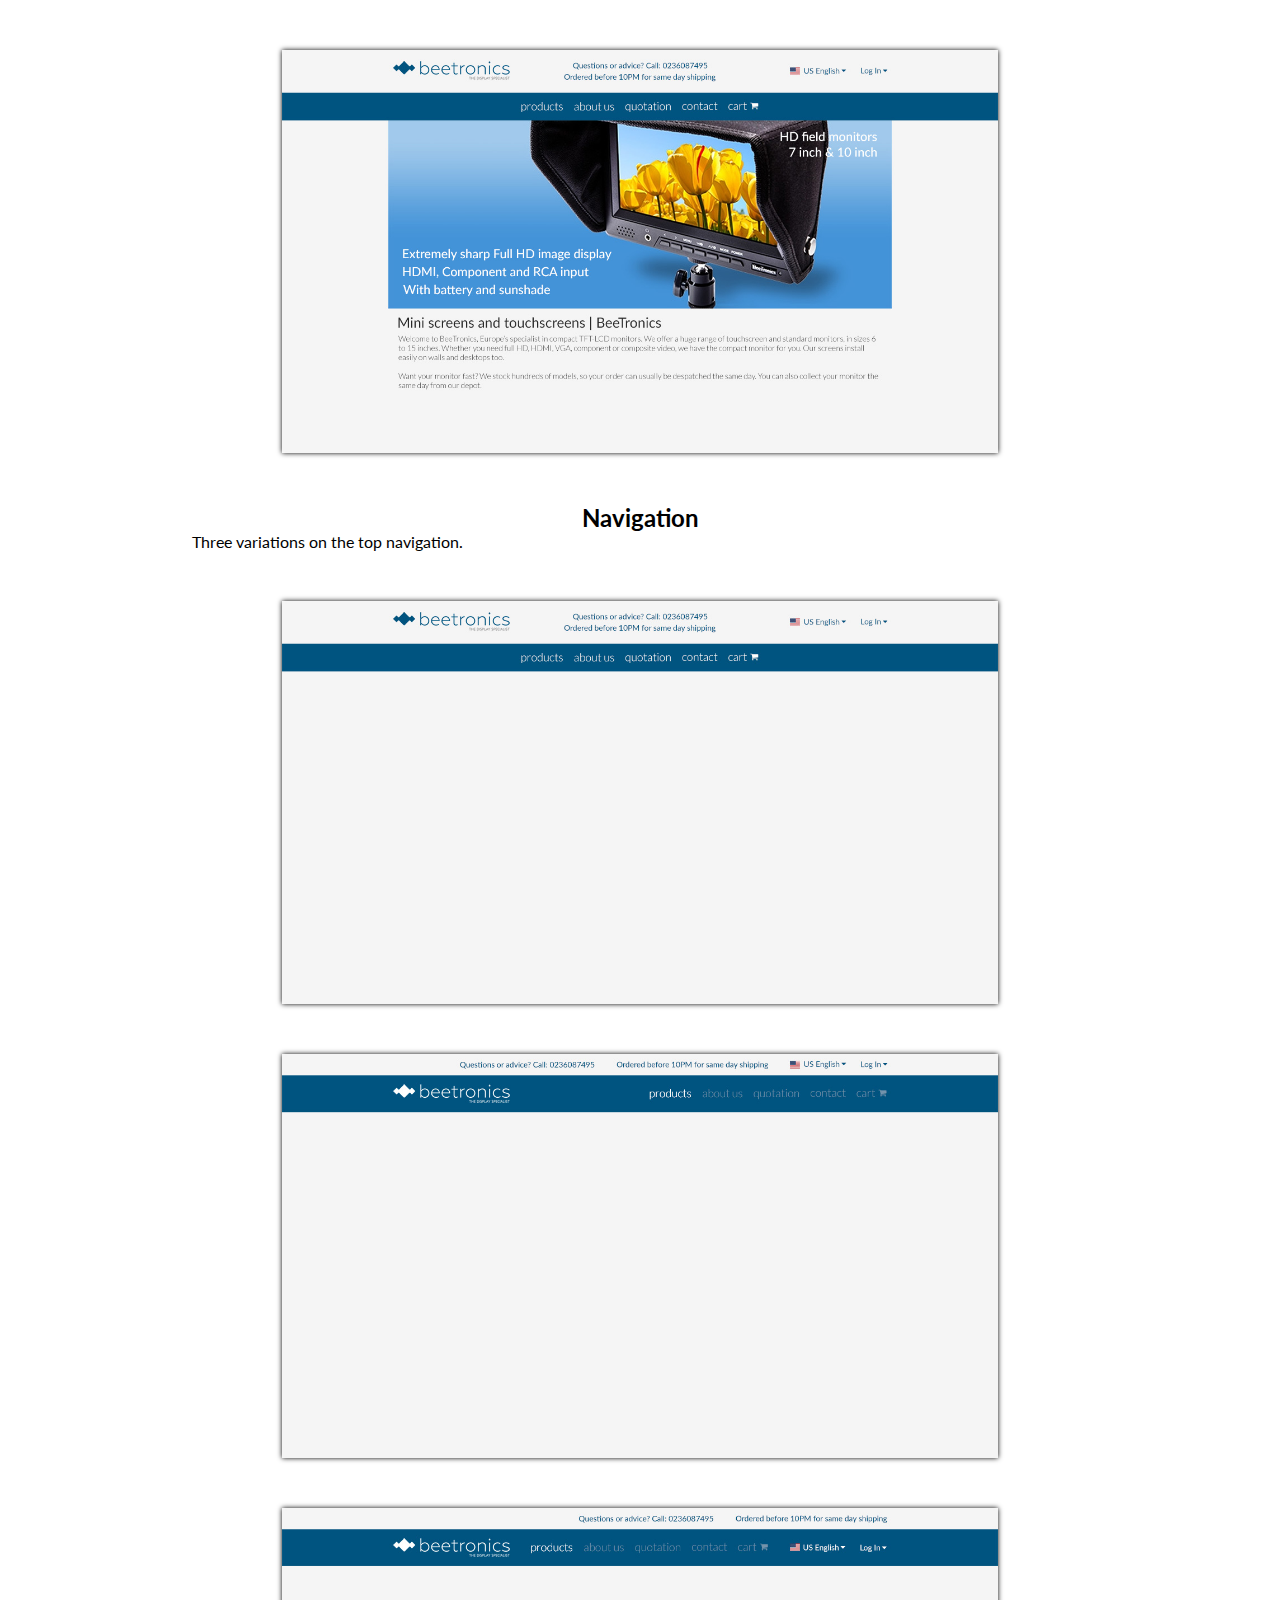
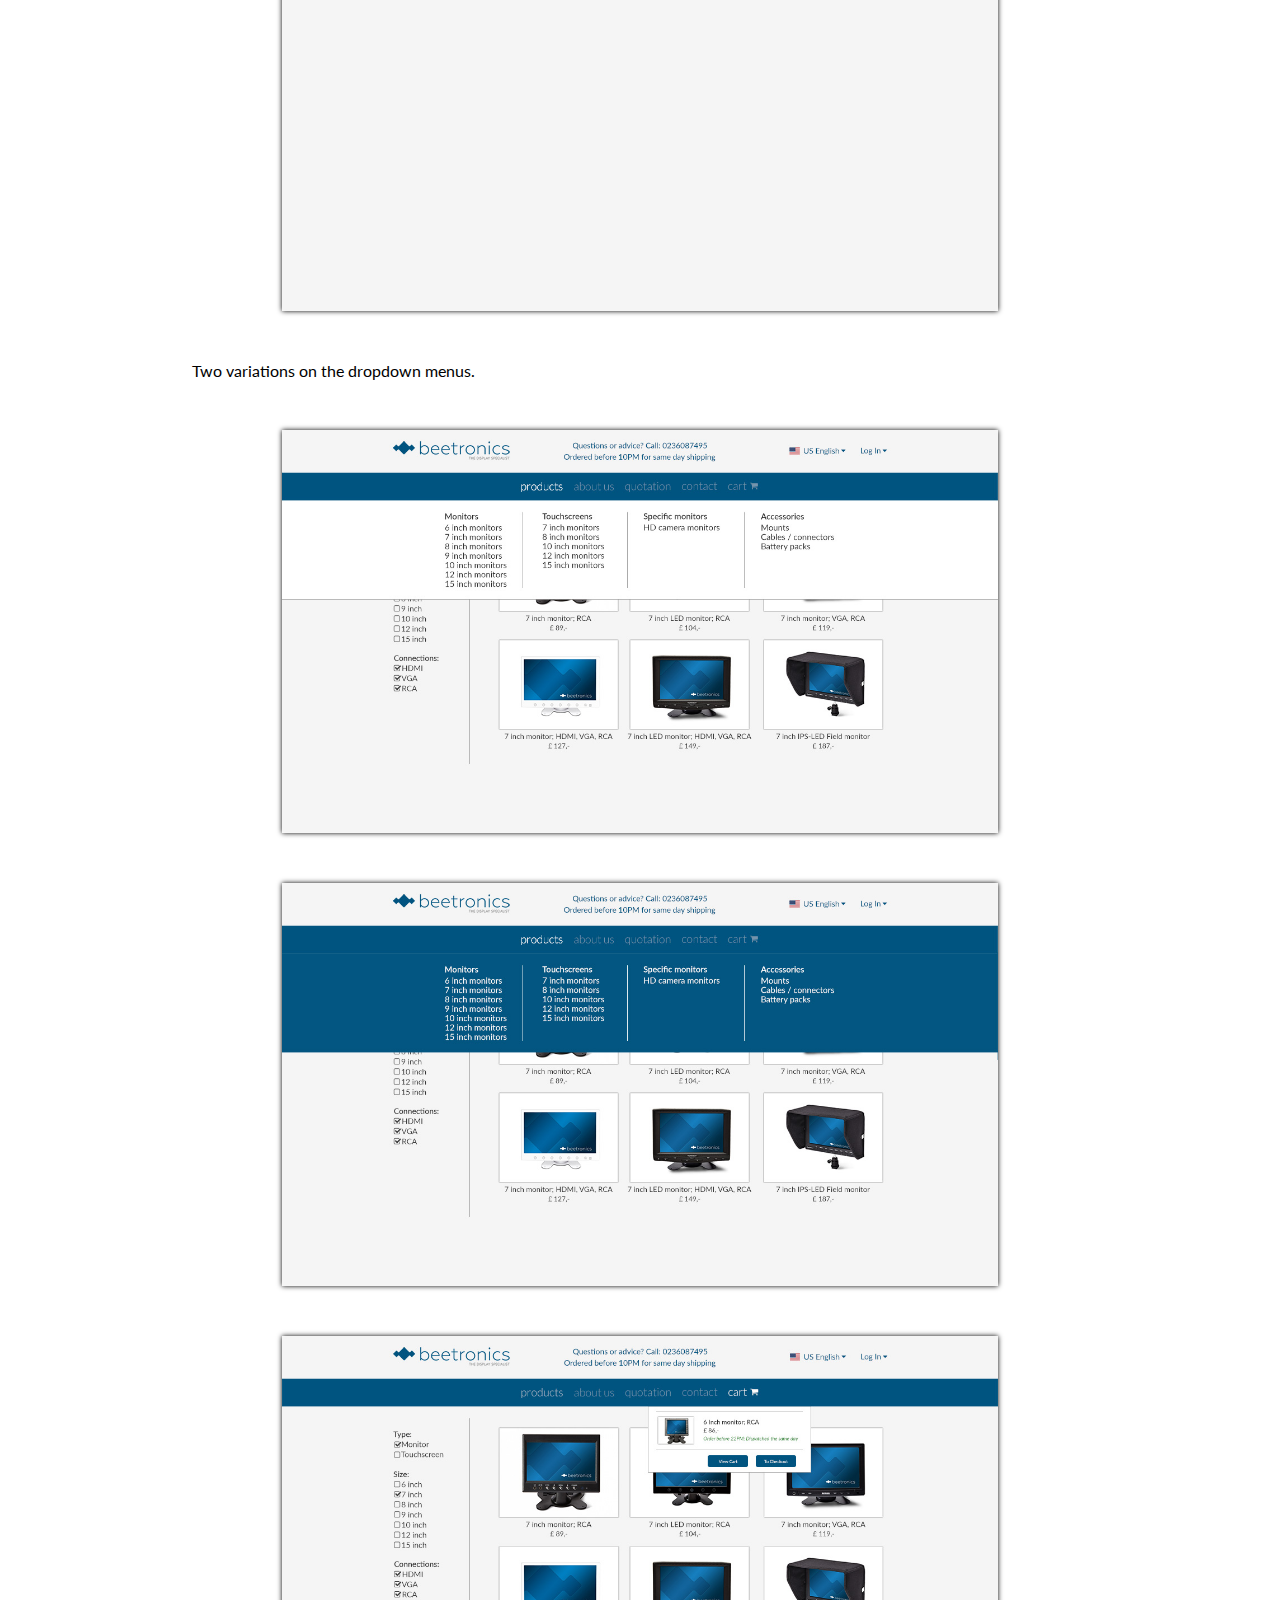
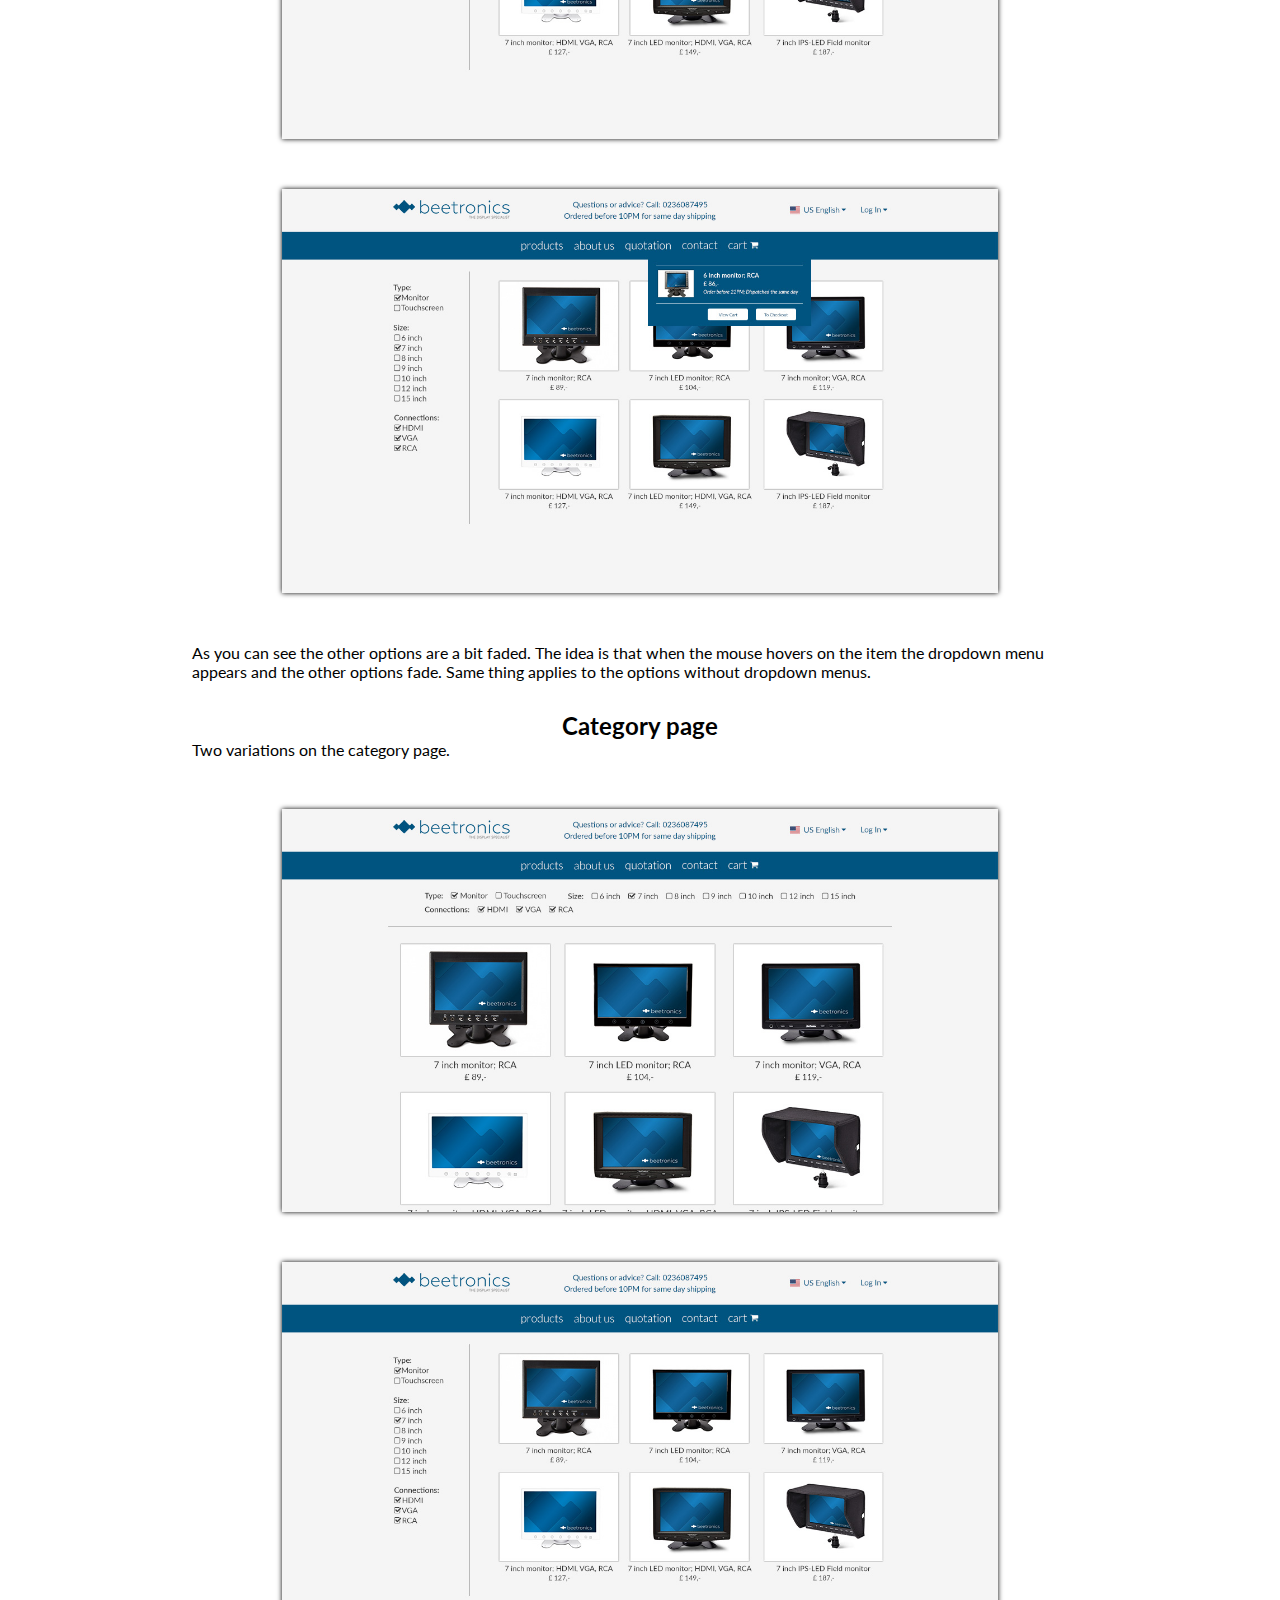
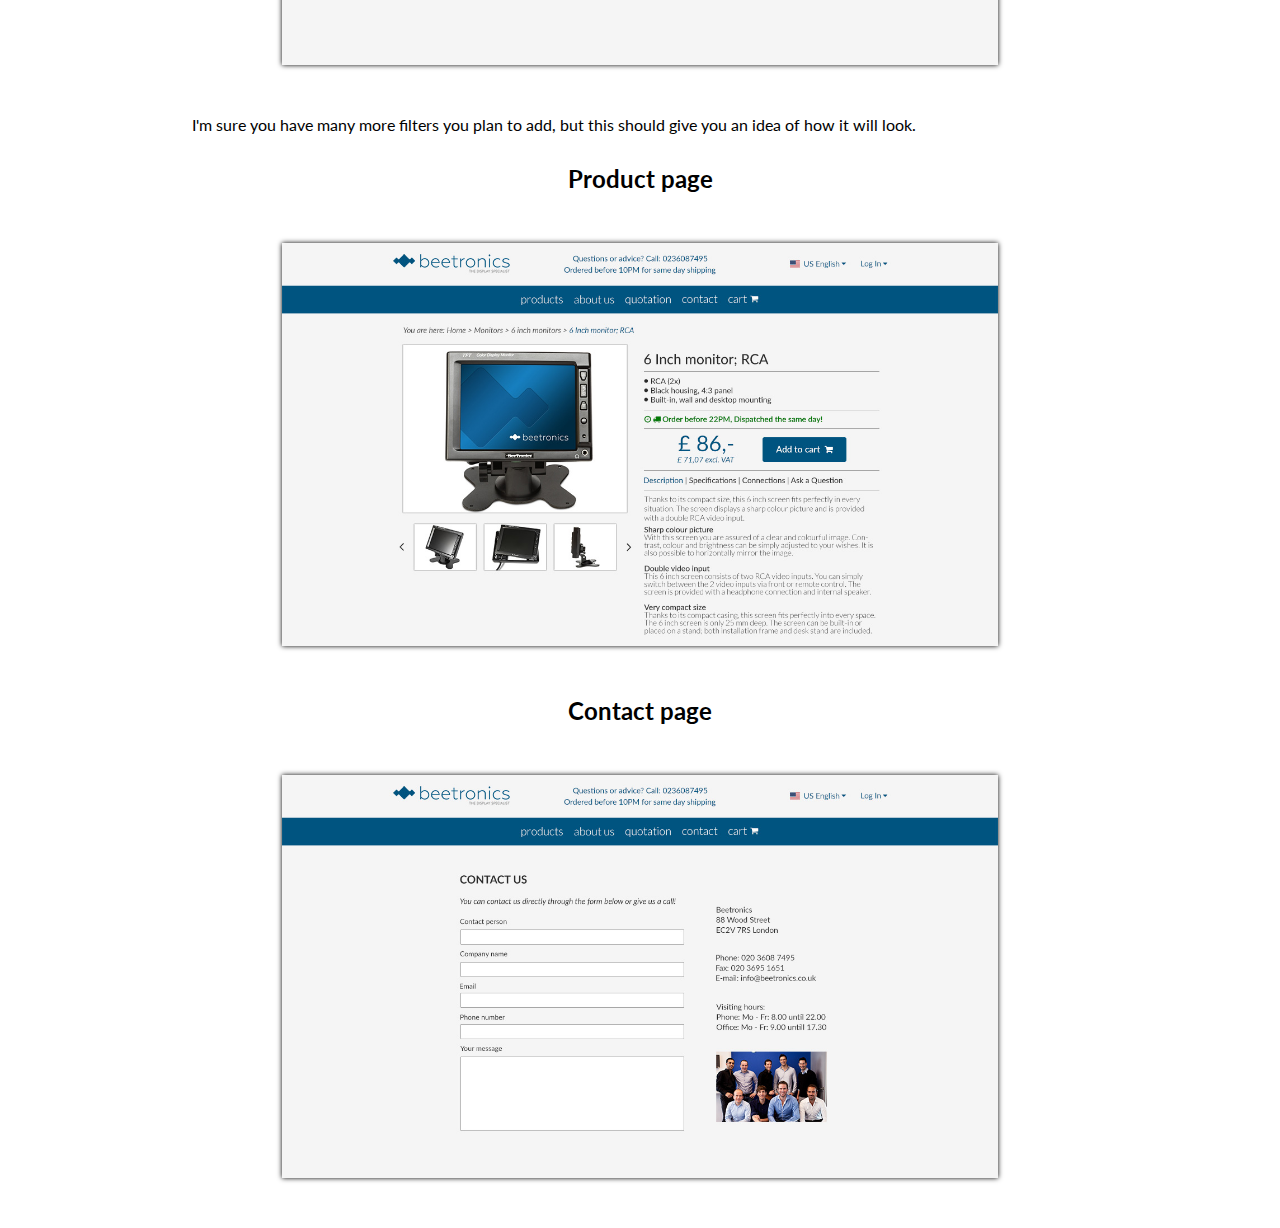
<file: pitch/beetronics/index.html>
<!DOCTYPE html>
<html lang="en" >
<head>
	<meta charset="UTF-8">
	<title>Beetronics</title>
	<style>@import url(https://fonts.googleapis.com/css?family=Lato:300,400,700);body{margin:0;font-family:Lato,sans-serif}section{margin:0 auto;width:70vw;background:#fff;text-align:center}.headline{font-size:1.5em;font-weight:700}.paragraph{margin:0 0 30px;text-align:left}a{color:#000}img,video{width:80%;display:block;margin:50px auto;box-shadow:0 0 5px #000}.image-mobile{width:30%}.favicon{width:3%;display:inline;margin:0 auto;box-shadow:0}@media only screen and (min-width:600px) and (max-width:992px){section{width:80vw}img,video{width:100%}}</style>
</head>
<body>
	<section>
		<img class="image" src="beetronics_home.jpg"></img>
		<div class="headline">Navigation</div>
		<div class="paragraph">Three variations on the top navigation.</div>
		<img class="image" src="beetronics_navigation.jpg"></img>
		<img class="image" src="beetronics_navigation1.jpg"></img>
		<img class="image" src="beetronics_navigation2.jpg"></img>
		<div class="paragraph">Two variations on the dropdown menus.</div>
		<img class="image" src="beetronics_dropdownproducts.jpg"></img>
		<img class="image" src="beetronics_dropdownproducts1.jpg"></img>
		<img class="image" src="beetronics_dropdowncart.jpg"></img>
		<img class="image" src="beetronics_dropdowncart1.jpg"></img>
		<div class="paragraph">As you can see the other options are a bit faded. The idea is that when the mouse hovers on the item the dropdown menu appears and the other options fade. Same thing applies to the options without dropdown menus.</div>
		<div class="headline">Category page</div>
		<div class="paragraph">Two variations on the category page.</div>
		<img class="image" src="beetronics_product.jpg"></img>
		<img class="image" src="beetronics_product1.jpg"></img>
		<div class="paragraph">I'm sure you have many more filters you plan to add, but this should give you an idea of how it will look.</div>
		<div class="headline">Product page</div>
		<img class="image" src="beetronics_productpage.jpg"></img>
		<div class="headline">Contact page</div>
		<img class="image" src="beetronics_contact.jpg"></img>
	<section>
</body>
</html>
</file>
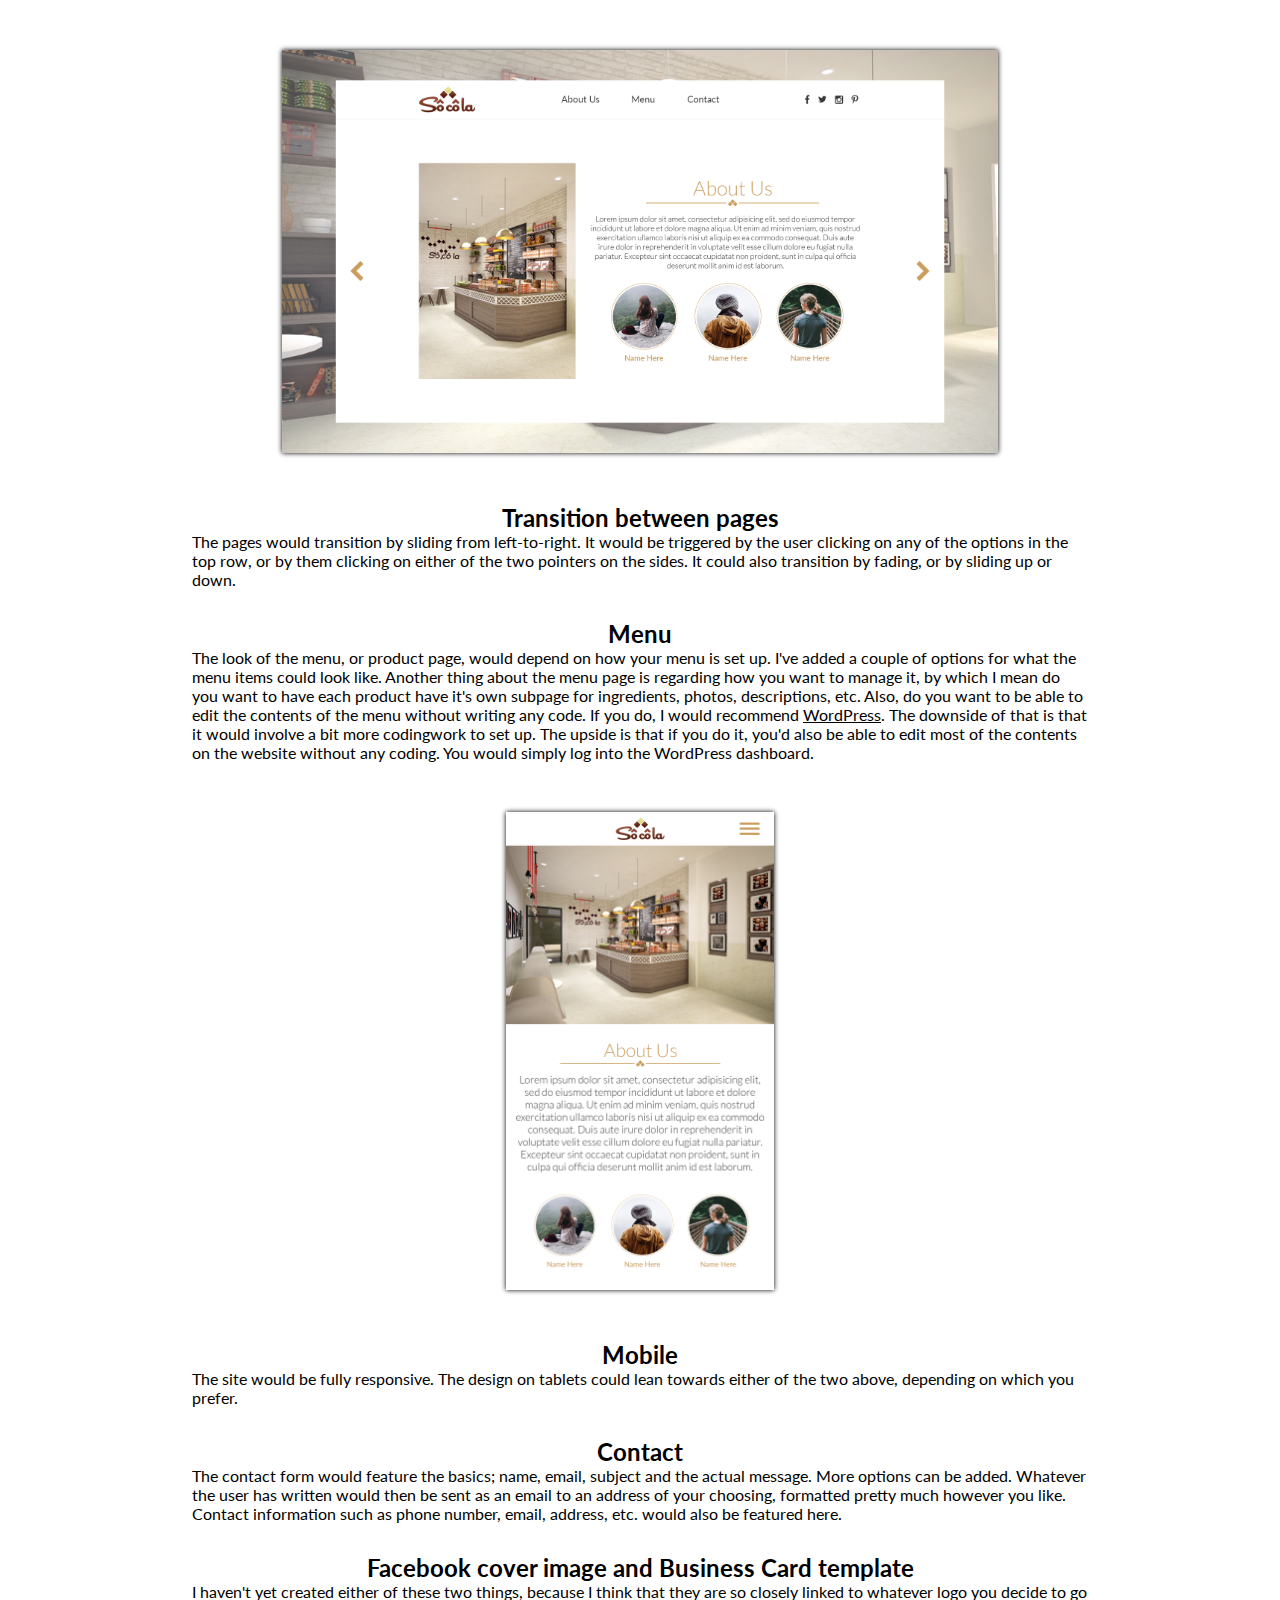
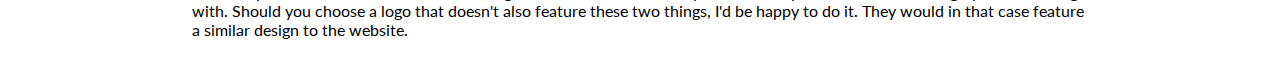
<file: pitch/socola/index.html>
<!DOCTYPE html>
<html lang="en" >
<head>
	<meta charset="UTF-8">
	<title>Sô cô la</title>
	<style>@import url(https://fonts.googleapis.com/css?family=Lato:300,400,700);body{margin:0;font-family:Lato,sans-serif}section{margin:0 auto;width:70vw;background:#fff;text-align:center}.headline{font-size:1.5em;font-weight:700}.paragraph{margin:0 0 30px;text-align:left}a{color:#000}img,video{width:80%;display:block;margin:50px auto;box-shadow:0 0 5px #000}.image-mobile{width:30%}.favicon{width:3%;display:inline;margin:0 auto;box-shadow:0}@media only screen and (min-width:600px) and (max-width:992px){section{width:80vw}img,video{width:100%}}</style>
</head>
<body>
	<section>
		<img class="image" src="desktopsite.jpg"></img>
		<div class="headline">Transition between pages</div>
		<div class="paragraph">The pages would transition by sliding from left-to-right. It would be triggered by the user clicking on any of the options in the top row, or by them clicking on either of the two pointers on the sides. It could also transition by fading, or by sliding up or down.</div>
		<div class="headline">Menu</div>
		<div class="paragraph">The look of the menu, or product page, would depend on how your menu is set up. I've added a couple of options for what the menu items could look like. Another thing about the menu page is regarding how you want to manage it, by which I mean do you want to have each product have it's own subpage for ingredients, photos, descriptions, etc. Also, do you want to be able to edit the contents of the menu without writing any code. If you do, I would recommend <a href="http://wordpress.org/">WordPress</a>. The downside of that is that it would involve a bit more codingwork to set up. The upside is that if you do it, you'd also be able to edit most of the contents on the website without any coding. You would simply log into the WordPress dashboard.</div>
		<img class="image-mobile" src="mobilesite.jpg"></img>
		<div class="headline">Mobile</div>
		<div class="paragraph">The site would be fully responsive. The design on tablets could lean towards either of the two above, depending on which you prefer.</div>
		<div class="headline">Contact</div>
		<div class="paragraph">The contact form would feature the basics; name, email, subject and the actual message. More options can be added. Whatever the user has written would then be sent as an email to an address of your choosing, formatted pretty much however you like. Contact information such as phone number, email, address, etc. would also be featured here.</div>
		<div class="headline">Facebook cover image and Business Card template</div>
		<div class="paragraph">I haven't yet created either of these two things, because I think that they are so closely linked to whatever logo you decide to go with. Should you choose a logo that doesn't also feature these two things, I'd be happy to do it. They would in that case feature a similar design to the website.</div>
	<section>
</body>
</html>
</file>
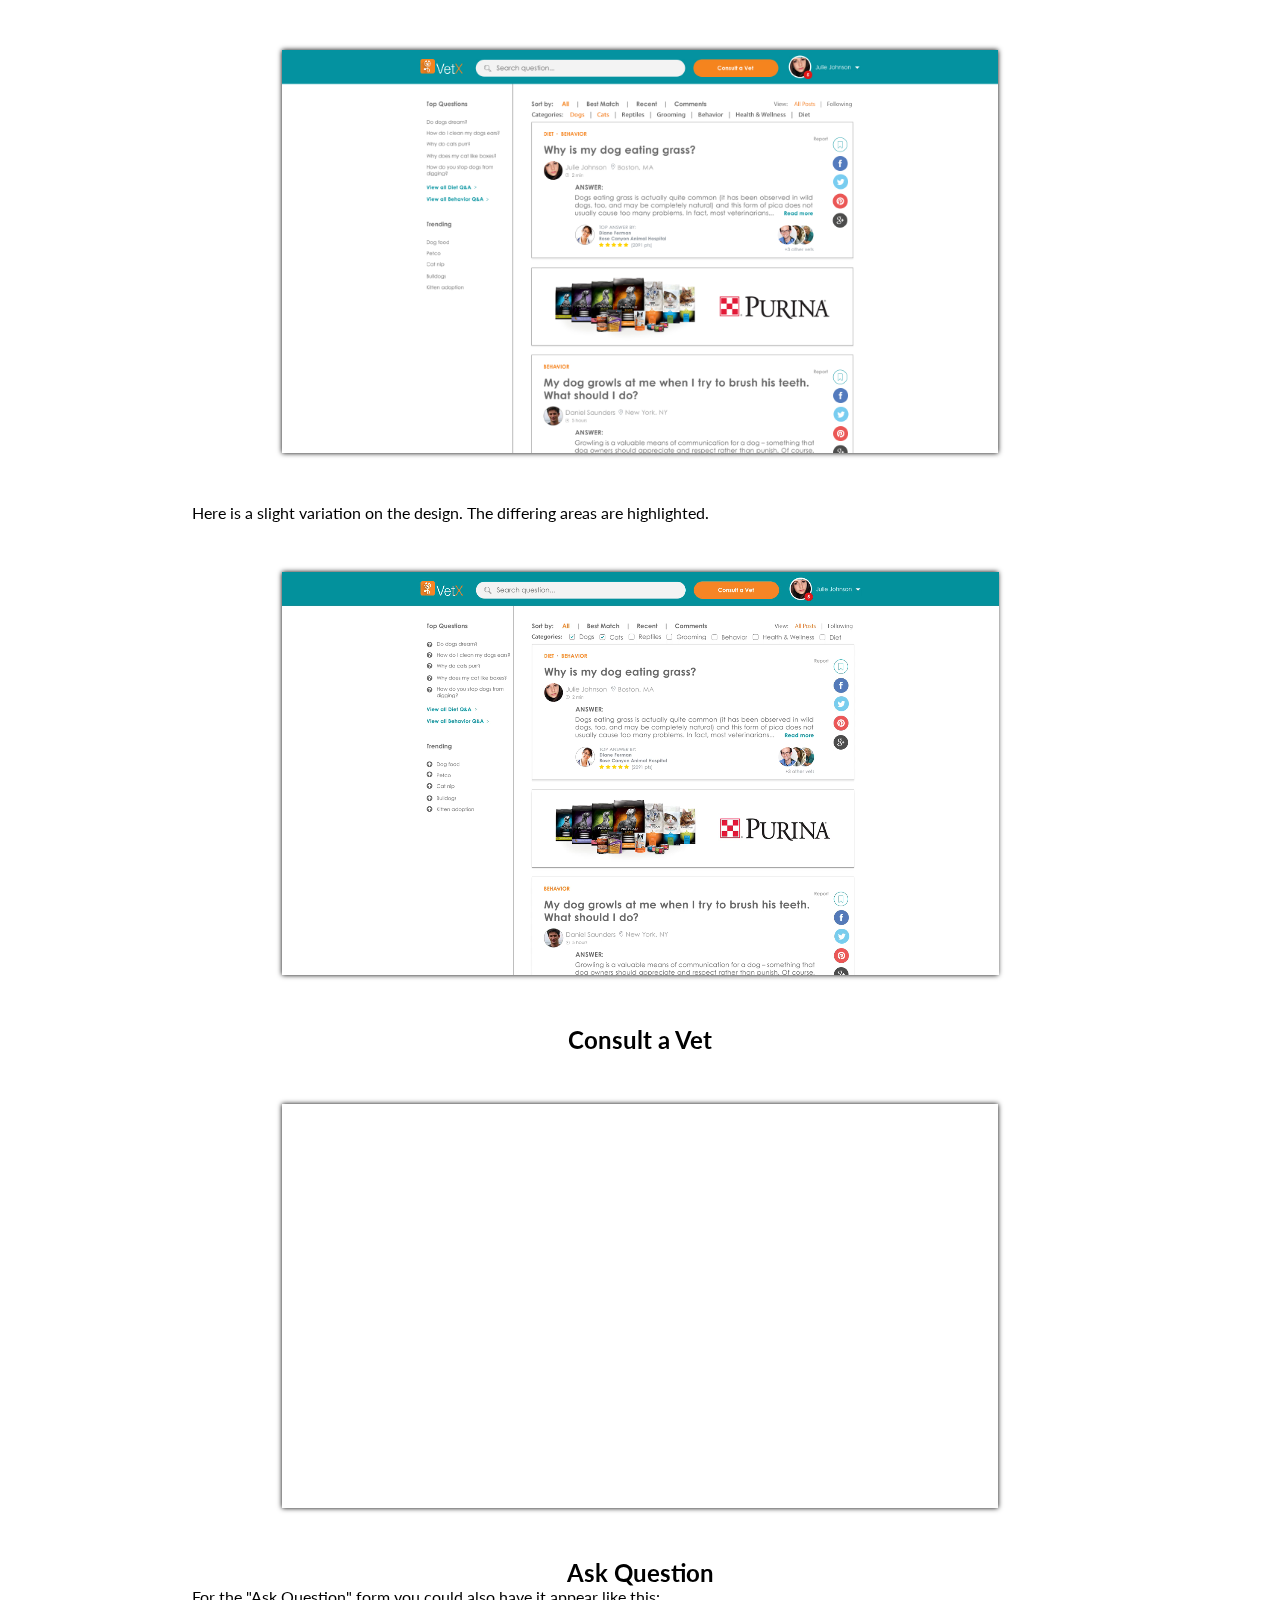
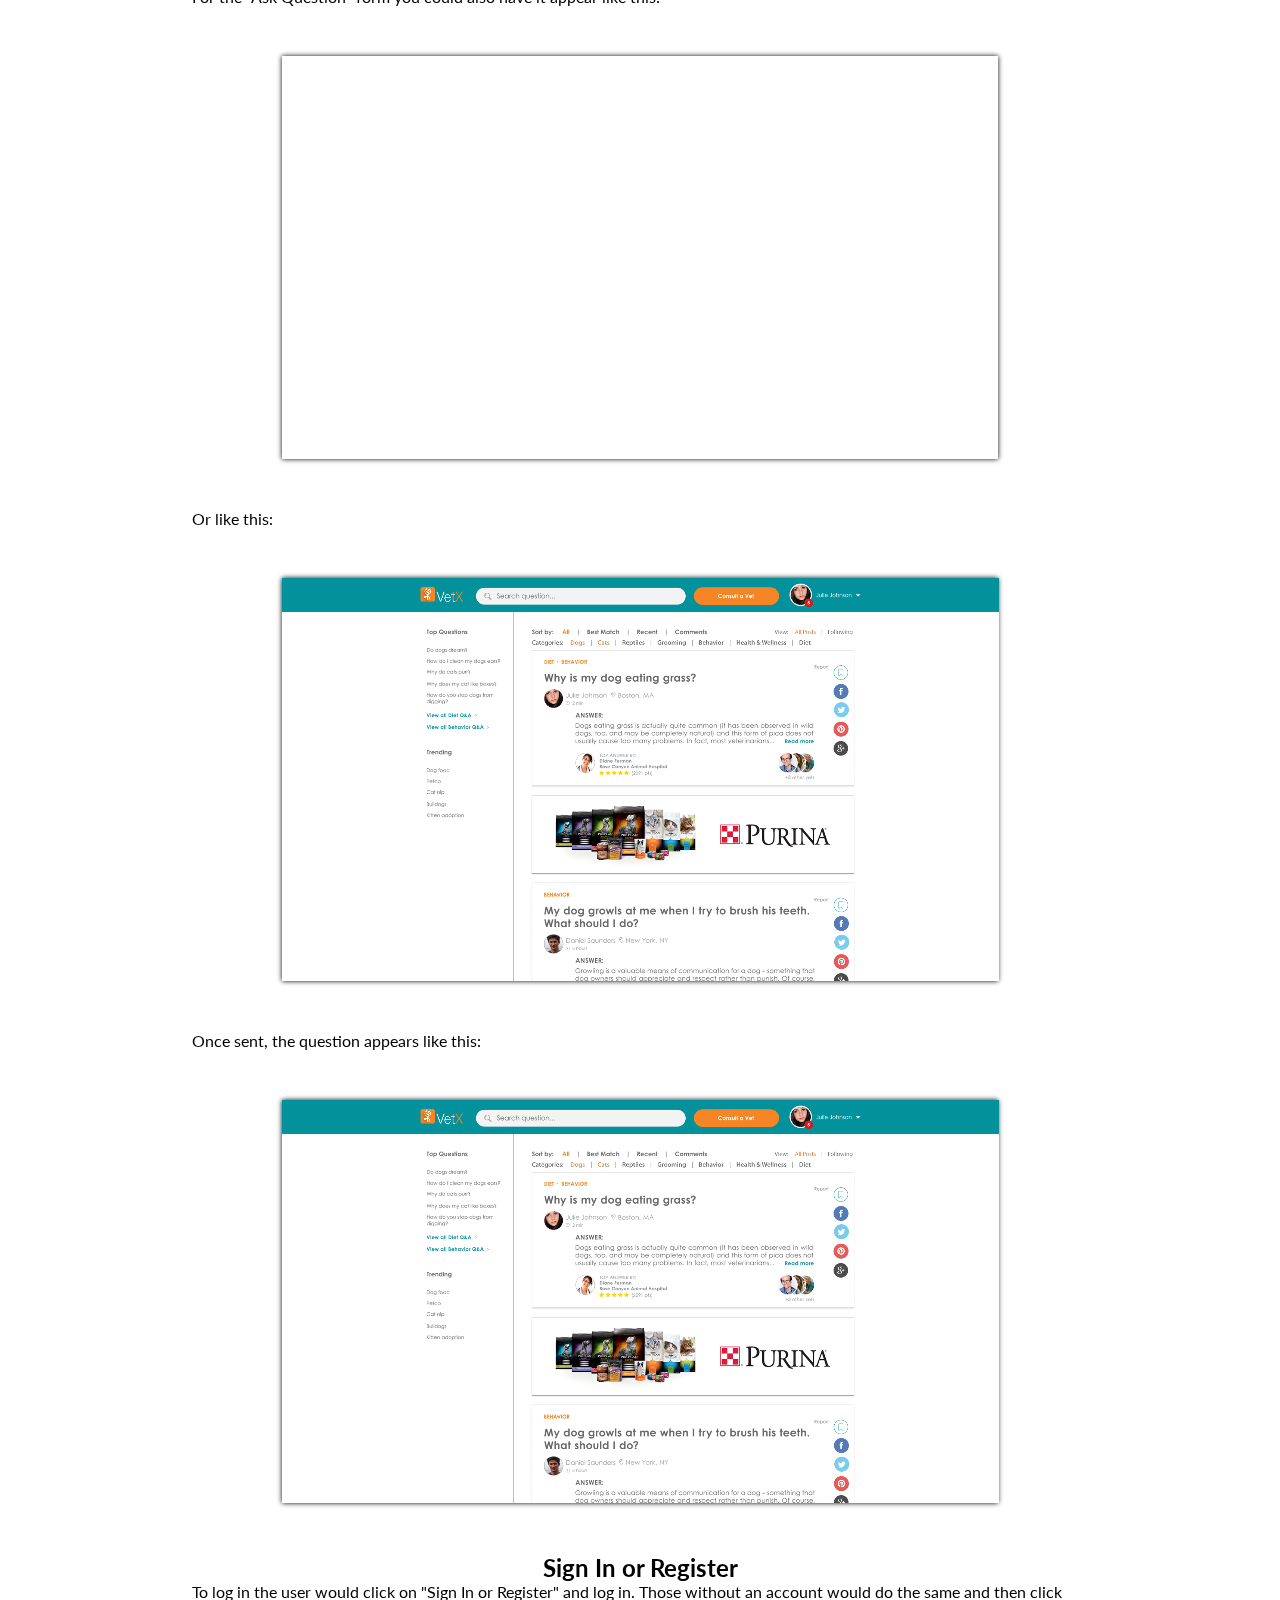
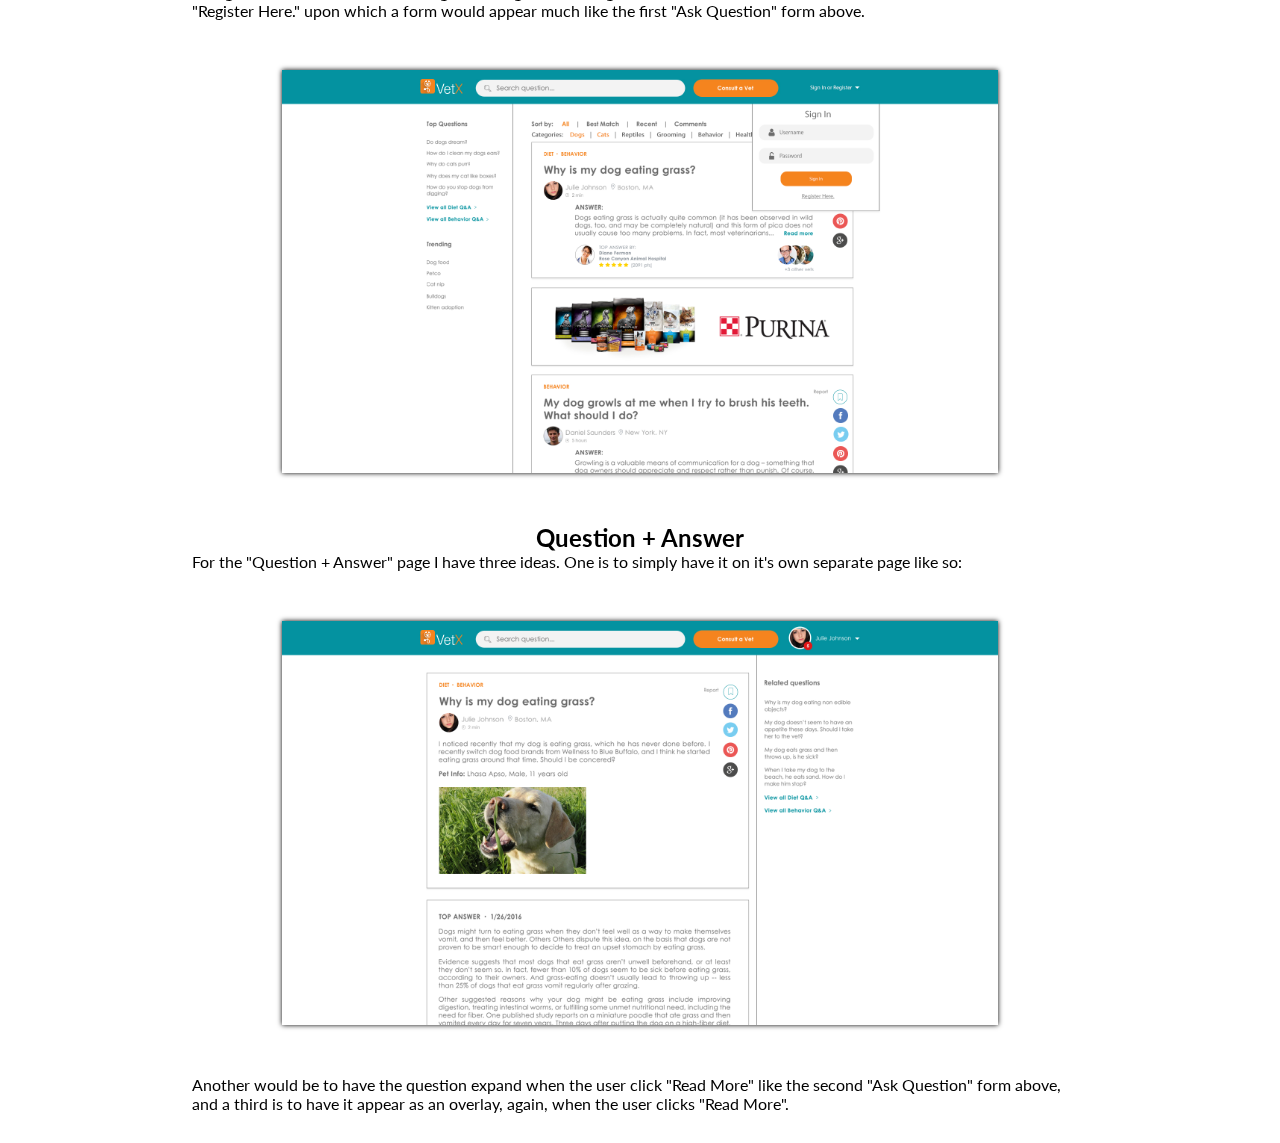
<file: pitch/vetx/index.html>
<!DOCTYPE html>
<html lang="en" >
<head>
	<meta charset="UTF-8">
	<title>VetX</title>
	<style>@import url(https://fonts.googleapis.com/css?family=Lato:300,400,700);body{margin:0;font-family:Lato,sans-serif}section{margin:0 auto;width:70vw;background:#fff;text-align:center}.headline{font-size:1.5em;font-weight:700}.paragraph{margin:0 0 30px;text-align:left}a{color:#000}img,video{width:80%;display:block;margin:50px auto;box-shadow:0 0 5px #000}.image-mobile{width:30%}.favicon{width:3%;display:inline;margin:0 auto;box-shadow:0}@media only screen and (min-width:600px) and (max-width:992px){section{width:80vw}img,video{width:100%}}</style>
</head>
<body>
	<section>
		<img class="image" src="desktopsite.jpg"></img>
		<div class="paragraph">Here is a slight variation on the design. The differing areas are highlighted.</div>
		<video src="animation5.mp4" autoplay loop></video>
		<div class="headline">Consult a Vet</div>
		<video src="animation1.mp4" autoplay loop></video>
		<div class="headline">Ask Question</div>
		<div class="paragraph">For the "Ask Question" form you could also have it appear like this:</div>
		<video src="animation2.mp4" autoplay loop></video>
		<div class="paragraph">Or like this:</div>
		<video src="animation3.mp4" autoplay loop></video>
		<div class="paragraph">Once sent, the question appears like this:</div>
		<video src="animation4.mp4" autoplay loop></video>
		<div class="headline">Sign In or Register</div>
		<div class="paragraph">To log in the user would click on "Sign In or Register" and log in. Those without an account would do the same and then click "Register Here." upon which a form would appear much like the first "Ask Question" form above.</div>
		<img class="image" src="desktopsite-signin.jpg"></img>
		<div class="headline">Question + Answer</div>
		<div class="paragraph">For the "Question + Answer" page I have three ideas. One is to simply have it on it's own separate page like so:</div>
		<img class="image" src="desktopsite-question+answer.jpg"></img>
		<div class="paragraph">Another would be to have the question expand when the user click "Read More" like the second "Ask Question" form above, and a third is to have it appear as an overlay, again, when the user clicks "Read More".</div>
	<section>
</body>
</html>
</file>
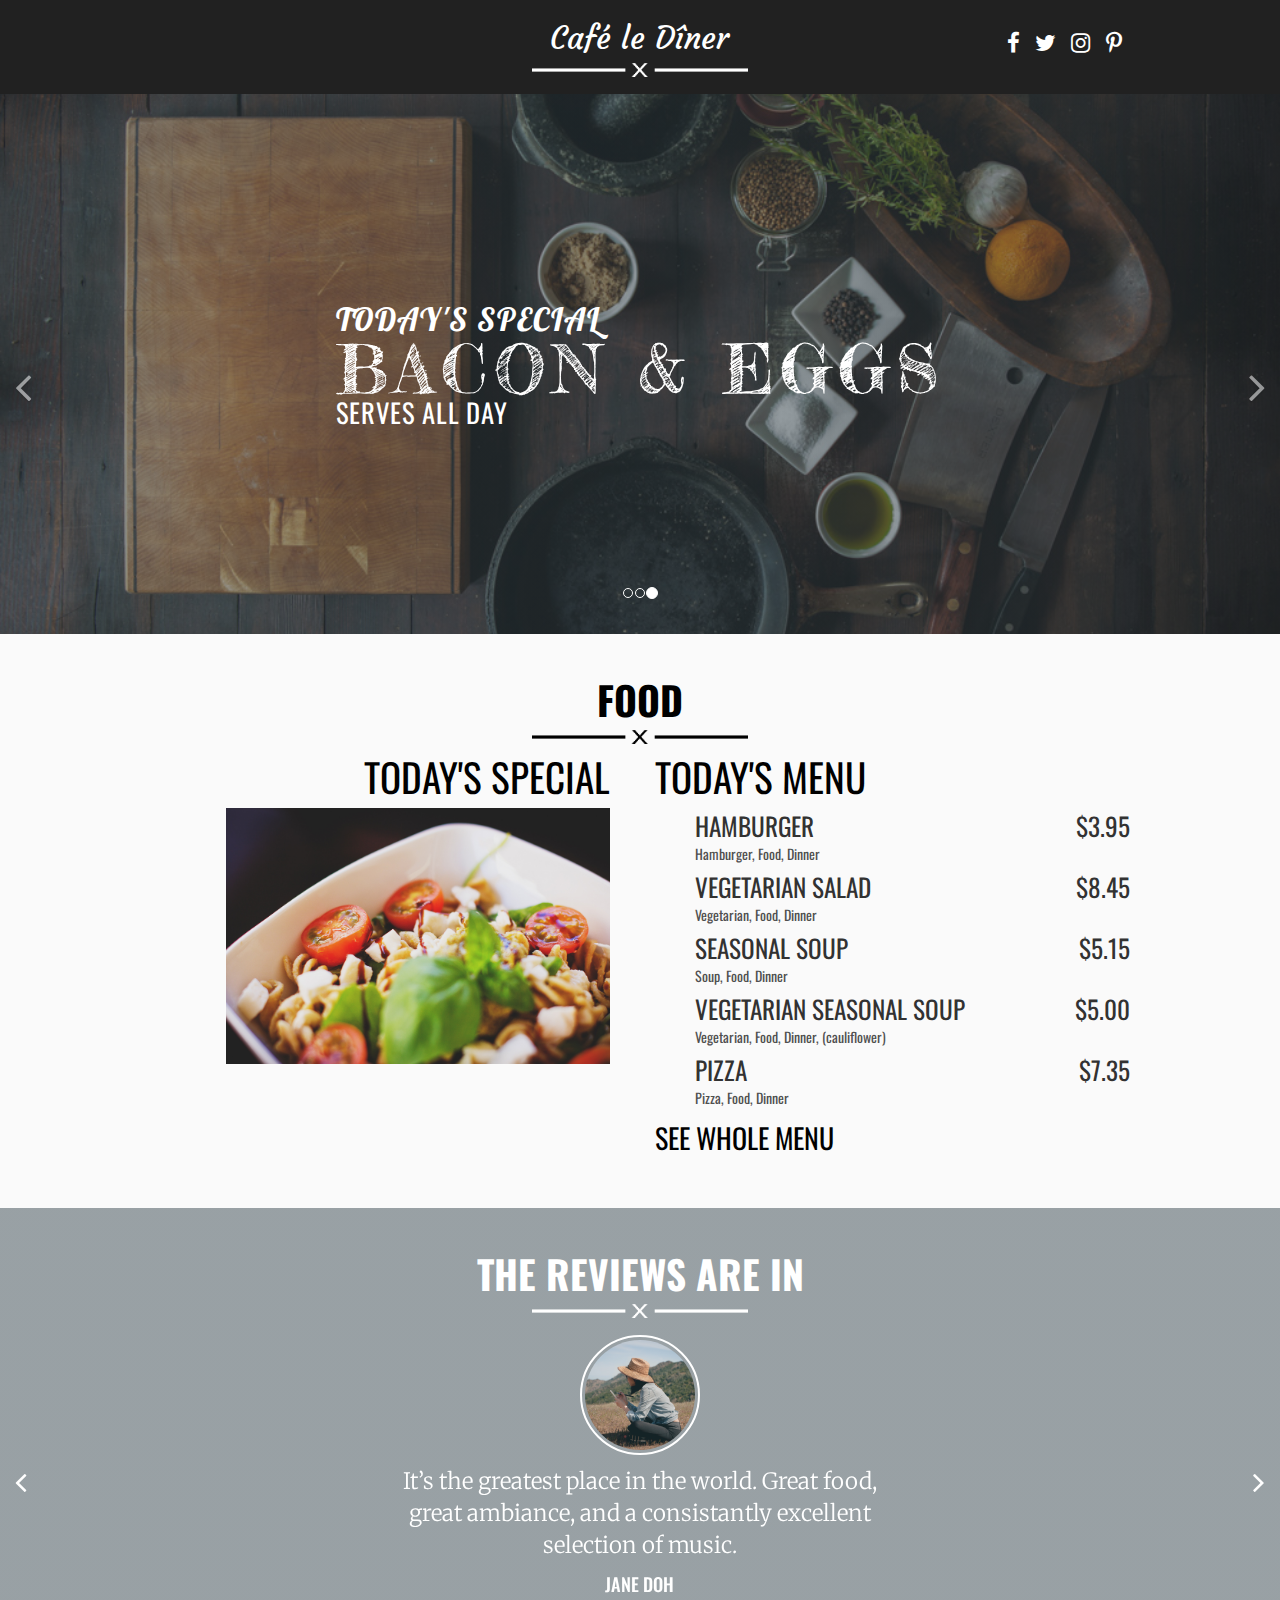
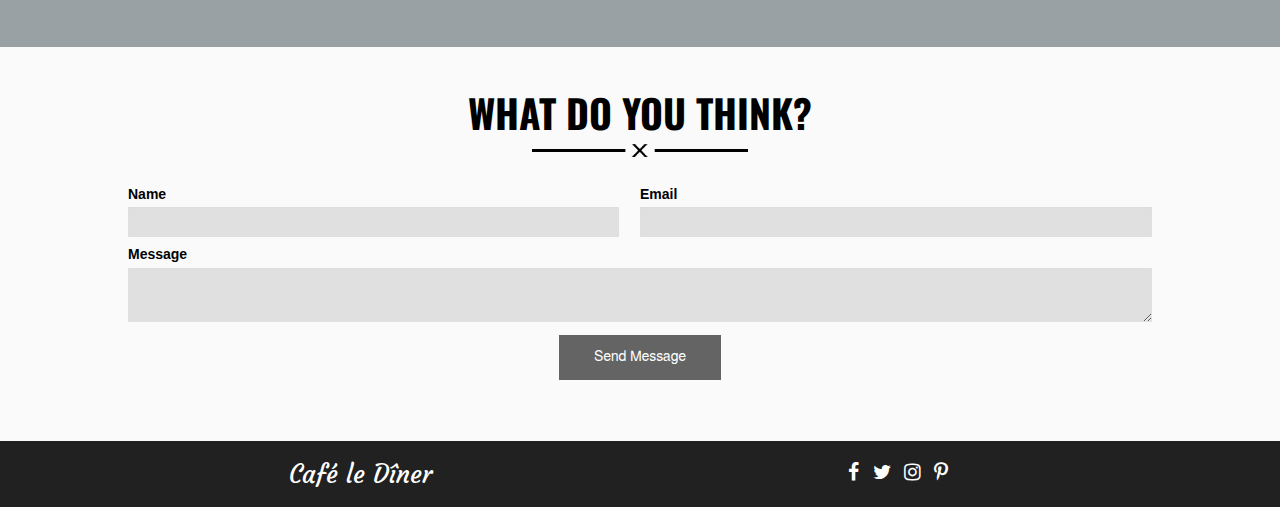
<file: websites/cafelediner/index.html>
<!DOCTYPE html>
<html>
<head>
<meta charset="UTF-8"><title>Café le Dîner</title><link rel="stylesheet" href="https://maxcdn.bootstrapcdn.com/font-awesome/4.5.0/css/font-awesome.min.css"><link type="text/css" rel="stylesheet" href="css/normalize.css"><link type="text/css" rel="stylesheet" href="css/owl.carousel.css"><link type="text/css" rel="stylesheet" href="css/bootstrap.min.css"><link type="text/css" rel="stylesheet" href="css/animate.css"><link type="text/css" rel="stylesheet" href="css/pure-min.css"><link type="text/css" rel="stylesheet" href="css/grids-responsive-min.css"><link type="text/css" rel="stylesheet" href="css/style.css"><meta name="viewport" content="width=device-width,initial-scale=1">
</head>
<body>
<nav><div class="pure-g"><div class="pure-u-1 pure-u-md-1-3"></div><div class="pure-u-1 pure-u-md-1-3"><div class="logo"><span>Café le Dîner</span><br><img src="img/hr1.png"></div></div><div class="pure-u-1 pure-u-md-1-3"><div class="social"><a href="#"><i class="fa fa-facebook"></i></a> <a href="#"><i class="fa fa-twitter"></i></a> <a href="#"><i class="fa fa-instagram"></i></a> <a href="#"><i class="fa fa-pinterest-p"></i></a></div></div></div></nav><header id="header"><div id="headercarousel" class="carousel slide" data-ride="carousel"><ol class="carousel-indicators"><li data-target="#headercarousel" data-slide-to="0" class="indicator"></li><li data-target="#headercarousel" data-slide-to="1" class="indicator"></li><li data-target="#headercarousel" data-slide-to="2" class="indicator"></li></ol><div class="carousel-inner" role="listbox"><div class="item" id="item1"><div class="headline"><div class="animated fadeInUp"><div class="headline1">Come in for</div><div class="headline2">Breakfast</div><div class="headline3">Serves 8 A.M - 12 A.M</div></div></div></div><div class="item" id="item3"><div class="headline"><div class="animated fadeInUp"><div class="headline1">How about lunch?</div><div class="headline2">Coffe & Croissant</div><div class="headline3">Serves All Day</div></div></div></div><div class="item" id="item2"><div class="headline"><div class="animated fadeInUp"><div class="headline1">Today's Special</div><div class="headline2">Bacon & Eggs</div><div class="headline3">Serves All Day</div></div></div></div></div><a class="left carousel-control" href="#headercarousel" role="button" data-slide="prev"><i class="fa fa-angle-left"></i> </a><a class="right carousel-control" href="#headercarousel" role="button" data-slide="next"><i class="fa fa-angle-right"></i></a></div></header><section id="food"><div class="content"><div class="pure-g"><div class="pure-u-1"><div class="headline"><span>Food</span><br><img src="img/hr2.png"></div></div></div><div class="pure-g"><div class="pure-u-1 pure-u-md-1-2"><div class="menu-special"><div class="menu-headline" id="menu-headline-special"><span>Today's Special</span></div><img src="img/food1.jpg"></div></div><div class="pure-u-1 pure-u-md-1-2"><div><div class="menu-headline" id="menu-headline-menu"><span>Today's Menu</span></div><ul class="menu-list"><li class="menu-item"><span class="item-title">Hamburger</span> <span class="item-price">$3.95</span><br><span class="item-description">Hamburger, Food, Dinner</span></li><li class="menu-item"><span class="item-title">Vegetarian Salad</span> <span class="item-price">$8.45</span><br><span class="item-description">Vegetarian, Food, Dinner</span></li><li class="menu-item"><span class="item-title">Seasonal Soup</span> <span class="item-price">$5.15</span><br><span class="item-description">Soup, Food, Dinner</span></li><li class="menu-item"><span class="item-title">Vegetarian Seasonal Soup</span> <span class="item-price">$5.00</span><br><span class="item-description">Vegetarian, Food, Dinner, (cauliflower)</span></li><li class="menu-item"><span class="item-title">Pizza</span> <span class="item-price">$7.35</span><br><span class="item-description">Pizza, Food, Dinner</span></li></ul><a class="menu-button" href="#" data-toggle="tooltip" data-placement="right" title="Won't actually lead anywhere.">See whole menu</a></div></div></div></div></section><section id="testimonials"><div class="content"><div class="pure-g"><div class="pure-u-1"><div class="headline"><span>The Reviews Are In</span><br><img src="img/hr1.png"></div></div></div><div class="owl-testimonials"><div class="testimonials-item"><div class="outline"><div id="image1" class="cropcircle"></div></div><div class="testimonials-text">It’s the greatest place in the world. Great food, great ambiance, and a consistantly excellent selection of music.</div><div class="testimonials-person">Jane Doh</div></div><div class="testimonials-item"><div class="outline"><div id="image2" class="cropcircle"></div></div><div class="testimonials-text">I'm already looking forward to next time.</div><div class="testimonials-person">John Doh</div></div></div></div></section><section id="contact"><div class="content"><div class="pure-g"><div class="pure-u-1"><div class="headline"><span>What Do You Think?</span><br><img src="img/hr2.png"></div></div></div><form class="pure-form pure-form-stacked"><fieldset><div class="pure-g"><div class="pure-u-1 pure-u-md-1-2"><label for="first-name">Name</label><input id="first-name" class="pure-u-1 pure-u-md-23-24" type="text" required></div><div class="pure-u-1 pure-u-md-1-2"><label for="email">Email</label><input id="email" class="pure-u-1 pure-u-md-24-24" type="email" required></div><div class="pure-u-1"><label for="message">Message</label><textarea class="pure-u-1 pure-u-md-24-24"></textarea></div><button type="submit" class="pure-button pure-button-primary">Send Message</button></div></fieldset></form></div></section><footer id="footer"><div class="footer-content"><div class="pure-g"><div class="pure-u-1-2 pure-u-md-1-3"><div class="logo"><span>Café le Dîner</span></div></div><div class="pure-u-1 pure-u-md-1-3 placeholder"></div><div class="pure-u-1-2 pure-u-md-1-3"><div class="social"><a href="#"><i class="fa fa-facebook"></i></a> <a href="#"><i class="fa fa-twitter"></i></a> <a href="#"><i class="fa fa-instagram"></i></a> <a href="#"><i class="fa fa-pinterest-p"></i></a></div></div></div></div></footer><script type="text/javascript" src="https://code.jquery.com/jquery-2.1.1.min.js"></script><script>var timeHour=(new Date).getHours();10>timeHour?$(".item:first, .indicator:first").addClass("active"):15>timeHour?$(".item:nth-child(2), .indicator:nth-child(2)").addClass("active"):$(".item:nth-child(3), .indicator:nth-child(3)").addClass("active");</script><script type="text/javascript" src="js/SmoothScroll.js"></script><script type="text/javascript" src="js/owl.carousel.min.js"></script><script type="text/javascript" src="js/bootstrap.min.js"></script><script>$(document).ready(function(){$('[data-toggle="tooltip"]').tooltip()});</script><script>$(".owl-testimonials").owlCarousel({autoplay:!0,autoplayTimeout:3e3,dotClass:"owl-dot",dotsClass:"owl-dots",dots:!0,loop:!0,margin:10,nav:!0,navText:["<i class='fa fa-angle-left'></i>","<i class='fa fa-angle-right'></i>"],items:1});</script>
</body>
</html>
</file>
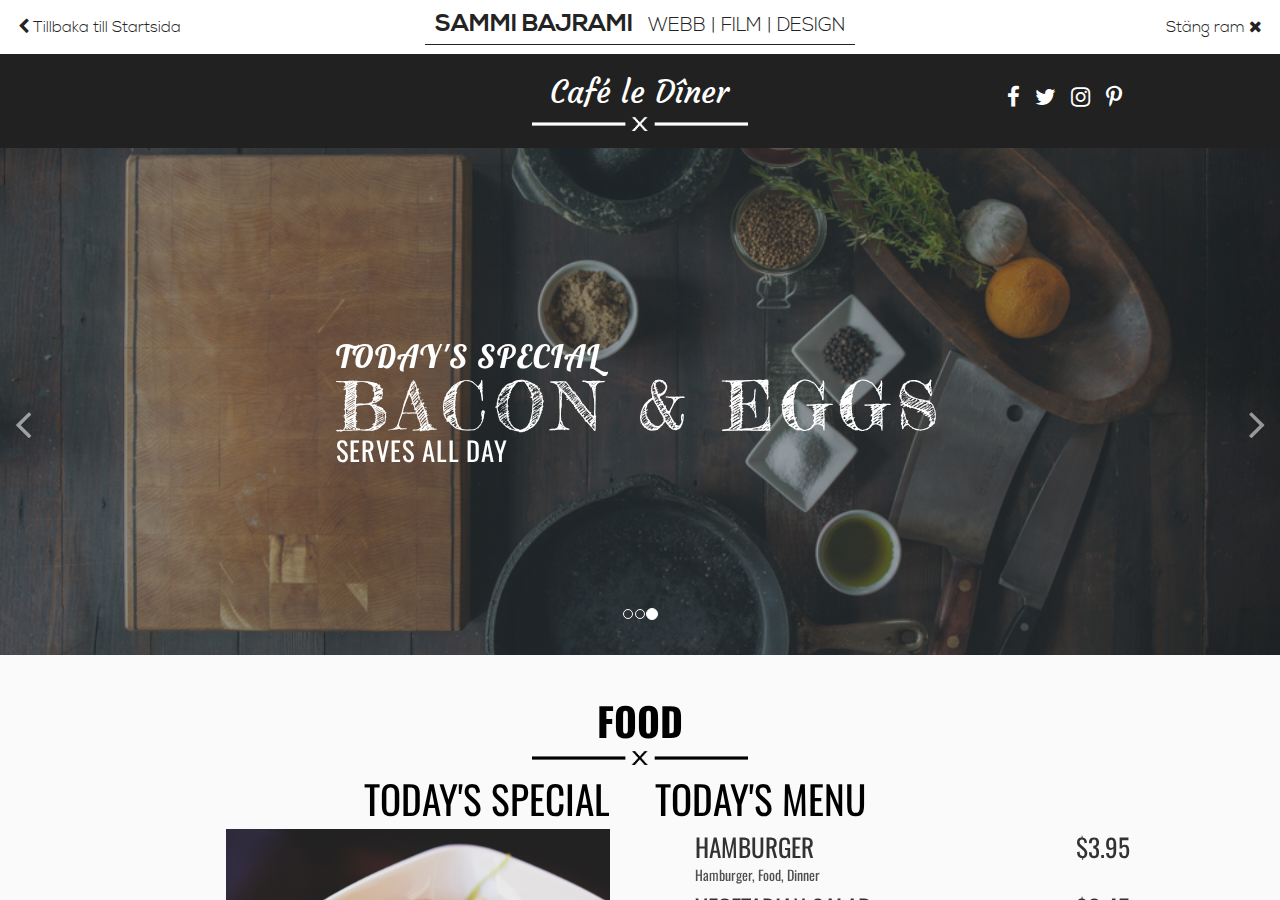
<file: websites/cafelediner/portfolio-frame.html>
<!DOCTYPE html><meta charset=UTF-8><title>Sammi Bajrami - Webb | Film | Design</title><link rel=stylesheet href=https://maxcdn.bootstrapcdn.com/font-awesome/4.5.0/css/font-awesome.min.css><style>.logo,iframe{position:absolute}@font-face{font-family:nexa_lightregular;src:url(../../fonts/nexa/nexa-light-webfont.eot);src:url(../../fonts/nexa/nexa-light-webfont.eot?#iefix) format('embedded-opentype'),url(../../fonts/nexa/nexa-light-webfont.woff2) format('woff2'),url(../../fonts/nexa/nexa-light-webfont.woff) format('woff'),url(../../fonts/nexa/nexa-light-webfont.ttf) format('truetype'),url(../../fonts/nexa/nexa-light-webfont.svg#nexa_lightregular) format('svg');font-weight:400;font-style:normal}@font-face{font-family:nexa_boldregular;src:url(../../fonts/nexa/nexa-bold-webfont.eot);src:url(../../fonts/nexa/nexa-bold-webfont.eot?#iefix) format('embedded-opentype'),url(../../fonts/nexa/nexa-bold-webfont.woff2) format('woff2'),url(../../fonts/nexa/nexa-bold-webfont.woff) format('woff'),url(../../fonts/nexa/nexa-bold-webfont.ttf) format('truetype'),url(../../fonts/nexa/nexa-bold-webfont.svg#nexa_boldregular) format('svg');font-weight:400;font-style:normal}nav{position:relative;background:#fff;height:6vh;color:#232323}.logo{top:35%;left:50%;transform:translate(-50%,-50%);font-size:1.5em;text-transform:uppercase;text-align:center}.logo br{display:none}.logo .name{font-family:nexa_boldregular;padding-right:15px;font-size:1em}.logo .hr1{border-bottom:1px solid #232323;margin-left:-2.5%;padding-top:5px;width:105%}.logo .title{font-family:nexa_lightregular;font-size:.8em}iframe{width:100vw;height:94vh;bottom:0;left:0;border:0}</style><nav><a href=../../index.html style=position:absolute;top:35%;left:10px;transform:translate(0,-50%);float:left;font-family:nexa_lightregular;font-size:1em;color:#232323;text-decoration:none><i class="fa fa-chevron-left"></i> Tillbaka till Startsida</a><div class=logo><span class=name>Sammi Bajrami</span><br><span class=title>Webb | Film | Design</span><br><div class=hr1></div></div><a href=index.html style=position:absolute;top:35%;right:10px;transform:translate(0,-50%);float:right;font-family:nexa_lightregular;font-size:1em;color:#232323;text-decoration:none>Stäng ram <i class="fa fa-times"></i></a></nav><iframe src=index.html></iframe>
</file>
<file: websites/cafelediner/css/grids-responsive-min.css>
/*!
Pure v0.6.0
Copyright 2014 Yahoo! Inc. All rights reserved.
Licensed under the BSD License.
https://github.com/yahoo/pure/blob/master/LICENSE.md
*/
@media screen and (min-width:35.5em){.pure-u-sm-1,.pure-u-sm-1-1,.pure-u-sm-1-2,.pure-u-sm-1-3,.pure-u-sm-2-3,.pure-u-sm-1-4,.pure-u-sm-3-4,.pure-u-sm-1-5,.pure-u-sm-2-5,.pure-u-sm-3-5,.pure-u-sm-4-5,.pure-u-sm-5-5,.pure-u-sm-1-6,.pure-u-sm-5-6,.pure-u-sm-1-8,.pure-u-sm-3-8,.pure-u-sm-5-8,.pure-u-sm-7-8,.pure-u-sm-1-12,.pure-u-sm-5-12,.pure-u-sm-7-12,.pure-u-sm-11-12,.pure-u-sm-1-24,.pure-u-sm-2-24,.pure-u-sm-3-24,.pure-u-sm-4-24,.pure-u-sm-5-24,.pure-u-sm-6-24,.pure-u-sm-7-24,.pure-u-sm-8-24,.pure-u-sm-9-24,.pure-u-sm-10-24,.pure-u-sm-11-24,.pure-u-sm-12-24,.pure-u-sm-13-24,.pure-u-sm-14-24,.pure-u-sm-15-24,.pure-u-sm-16-24,.pure-u-sm-17-24,.pure-u-sm-18-24,.pure-u-sm-19-24,.pure-u-sm-20-24,.pure-u-sm-21-24,.pure-u-sm-22-24,.pure-u-sm-23-24,.pure-u-sm-24-24{display:inline-block;*display:inline;zoom:1;letter-spacing:normal;word-spacing:normal;vertical-align:top;text-rendering:auto}.pure-u-sm-1-24{width:4.1667%;*width:4.1357%}.pure-u-sm-1-12,.pure-u-sm-2-24{width:8.3333%;*width:8.3023%}.pure-u-sm-1-8,.pure-u-sm-3-24{width:12.5%;*width:12.469%}.pure-u-sm-1-6,.pure-u-sm-4-24{width:16.6667%;*width:16.6357%}.pure-u-sm-1-5{width:20%;*width:19.969%}.pure-u-sm-5-24{width:20.8333%;*width:20.8023%}.pure-u-sm-1-4,.pure-u-sm-6-24{width:25%;*width:24.969%}.pure-u-sm-7-24{width:29.1667%;*width:29.1357%}.pure-u-sm-1-3,.pure-u-sm-8-24{width:33.3333%;*width:33.3023%}.pure-u-sm-3-8,.pure-u-sm-9-24{width:37.5%;*width:37.469%}.pure-u-sm-2-5{width:40%;*width:39.969%}.pure-u-sm-5-12,.pure-u-sm-10-24{width:41.6667%;*width:41.6357%}.pure-u-sm-11-24{width:45.8333%;*width:45.8023%}.pure-u-sm-1-2,.pure-u-sm-12-24{width:50%;*width:49.969%}.pure-u-sm-13-24{width:54.1667%;*width:54.1357%}.pure-u-sm-7-12,.pure-u-sm-14-24{width:58.3333%;*width:58.3023%}.pure-u-sm-3-5{width:60%;*width:59.969%}.pure-u-sm-5-8,.pure-u-sm-15-24{width:62.5%;*width:62.469%}.pure-u-sm-2-3,.pure-u-sm-16-24{width:66.6667%;*width:66.6357%}.pure-u-sm-17-24{width:70.8333%;*width:70.8023%}.pure-u-sm-3-4,.pure-u-sm-18-24{width:75%;*width:74.969%}.pure-u-sm-19-24{width:79.1667%;*width:79.1357%}.pure-u-sm-4-5{width:80%;*width:79.969%}.pure-u-sm-5-6,.pure-u-sm-20-24{width:83.3333%;*width:83.3023%}.pure-u-sm-7-8,.pure-u-sm-21-24{width:87.5%;*width:87.469%}.pure-u-sm-11-12,.pure-u-sm-22-24{width:91.6667%;*width:91.6357%}.pure-u-sm-23-24{width:95.8333%;*width:95.8023%}.pure-u-sm-1,.pure-u-sm-1-1,.pure-u-sm-5-5,.pure-u-sm-24-24{width:100%}}@media screen and (min-width:48em){.pure-u-md-1,.pure-u-md-1-1,.pure-u-md-1-2,.pure-u-md-1-3,.pure-u-md-2-3,.pure-u-md-1-4,.pure-u-md-3-4,.pure-u-md-1-5,.pure-u-md-2-5,.pure-u-md-3-5,.pure-u-md-4-5,.pure-u-md-5-5,.pure-u-md-1-6,.pure-u-md-5-6,.pure-u-md-1-8,.pure-u-md-3-8,.pure-u-md-5-8,.pure-u-md-7-8,.pure-u-md-1-12,.pure-u-md-5-12,.pure-u-md-7-12,.pure-u-md-11-12,.pure-u-md-1-24,.pure-u-md-2-24,.pure-u-md-3-24,.pure-u-md-4-24,.pure-u-md-5-24,.pure-u-md-6-24,.pure-u-md-7-24,.pure-u-md-8-24,.pure-u-md-9-24,.pure-u-md-10-24,.pure-u-md-11-24,.pure-u-md-12-24,.pure-u-md-13-24,.pure-u-md-14-24,.pure-u-md-15-24,.pure-u-md-16-24,.pure-u-md-17-24,.pure-u-md-18-24,.pure-u-md-19-24,.pure-u-md-20-24,.pure-u-md-21-24,.pure-u-md-22-24,.pure-u-md-23-24,.pure-u-md-24-24{display:inline-block;*display:inline;zoom:1;letter-spacing:normal;word-spacing:normal;vertical-align:top;text-rendering:auto}.pure-u-md-1-24{width:4.1667%;*width:4.1357%}.pure-u-md-1-12,.pure-u-md-2-24{width:8.3333%;*width:8.3023%}.pure-u-md-1-8,.pure-u-md-3-24{width:12.5%;*width:12.469%}.pure-u-md-1-6,.pure-u-md-4-24{width:16.6667%;*width:16.6357%}.pure-u-md-1-5{width:20%;*width:19.969%}.pure-u-md-5-24{width:20.8333%;*width:20.8023%}.pure-u-md-1-4,.pure-u-md-6-24{width:25%;*width:24.969%}.pure-u-md-7-24{width:29.1667%;*width:29.1357%}.pure-u-md-1-3,.pure-u-md-8-24{width:33.3333%;*width:33.3023%}.pure-u-md-3-8,.pure-u-md-9-24{width:37.5%;*width:37.469%}.pure-u-md-2-5{width:40%;*width:39.969%}.pure-u-md-5-12,.pure-u-md-10-24{width:41.6667%;*width:41.6357%}.pure-u-md-11-24{width:45.8333%;*width:45.8023%}.pure-u-md-1-2,.pure-u-md-12-24{width:50%;*width:49.969%}.pure-u-md-13-24{width:54.1667%;*width:54.1357%}.pure-u-md-7-12,.pure-u-md-14-24{width:58.3333%;*width:58.3023%}.pure-u-md-3-5{width:60%;*width:59.969%}.pure-u-md-5-8,.pure-u-md-15-24{width:62.5%;*width:62.469%}.pure-u-md-2-3,.pure-u-md-16-24{width:66.6667%;*width:66.6357%}.pure-u-md-17-24{width:70.8333%;*width:70.8023%}.pure-u-md-3-4,.pure-u-md-18-24{width:75%;*width:74.969%}.pure-u-md-19-24{width:79.1667%;*width:79.1357%}.pure-u-md-4-5{width:80%;*width:79.969%}.pure-u-md-5-6,.pure-u-md-20-24{width:83.3333%;*width:83.3023%}.pure-u-md-7-8,.pure-u-md-21-24{width:87.5%;*width:87.469%}.pure-u-md-11-12,.pure-u-md-22-24{width:91.6667%;*width:91.6357%}.pure-u-md-23-24{width:95.8333%;*width:95.8023%}.pure-u-md-1,.pure-u-md-1-1,.pure-u-md-5-5,.pure-u-md-24-24{width:100%}}@media screen and (min-width:64em){.pure-u-lg-1,.pure-u-lg-1-1,.pure-u-lg-1-2,.pure-u-lg-1-3,.pure-u-lg-2-3,.pure-u-lg-1-4,.pure-u-lg-3-4,.pure-u-lg-1-5,.pure-u-lg-2-5,.pure-u-lg-3-5,.pure-u-lg-4-5,.pure-u-lg-5-5,.pure-u-lg-1-6,.pure-u-lg-5-6,.pure-u-lg-1-8,.pure-u-lg-3-8,.pure-u-lg-5-8,.pure-u-lg-7-8,.pure-u-lg-1-12,.pure-u-lg-5-12,.pure-u-lg-7-12,.pure-u-lg-11-12,.pure-u-lg-1-24,.pure-u-lg-2-24,.pure-u-lg-3-24,.pure-u-lg-4-24,.pure-u-lg-5-24,.pure-u-lg-6-24,.pure-u-lg-7-24,.pure-u-lg-8-24,.pure-u-lg-9-24,.pure-u-lg-10-24,.pure-u-lg-11-24,.pure-u-lg-12-24,.pure-u-lg-13-24,.pure-u-lg-14-24,.pure-u-lg-15-24,.pure-u-lg-16-24,.pure-u-lg-17-24,.pure-u-lg-18-24,.pure-u-lg-19-24,.pure-u-lg-20-24,.pure-u-lg-21-24,.pure-u-lg-22-24,.pure-u-lg-23-24,.pure-u-lg-24-24{display:inline-block;*display:inline;zoom:1;letter-spacing:normal;word-spacing:normal;vertical-align:top;text-rendering:auto}.pure-u-lg-1-24{width:4.1667%;*width:4.1357%}.pure-u-lg-1-12,.pure-u-lg-2-24{width:8.3333%;*width:8.3023%}.pure-u-lg-1-8,.pure-u-lg-3-24{width:12.5%;*width:12.469%}.pure-u-lg-1-6,.pure-u-lg-4-24{width:16.6667%;*width:16.6357%}.pure-u-lg-1-5{width:20%;*width:19.969%}.pure-u-lg-5-24{width:20.8333%;*width:20.8023%}.pure-u-lg-1-4,.pure-u-lg-6-24{width:25%;*width:24.969%}.pure-u-lg-7-24{width:29.1667%;*width:29.1357%}.pure-u-lg-1-3,.pure-u-lg-8-24{width:33.3333%;*width:33.3023%}.pure-u-lg-3-8,.pure-u-lg-9-24{width:37.5%;*width:37.469%}.pure-u-lg-2-5{width:40%;*width:39.969%}.pure-u-lg-5-12,.pure-u-lg-10-24{width:41.6667%;*width:41.6357%}.pure-u-lg-11-24{width:45.8333%;*width:45.8023%}.pure-u-lg-1-2,.pure-u-lg-12-24{width:50%;*width:49.969%}.pure-u-lg-13-24{width:54.1667%;*width:54.1357%}.pure-u-lg-7-12,.pure-u-lg-14-24{width:58.3333%;*width:58.3023%}.pure-u-lg-3-5{width:60%;*width:59.969%}.pure-u-lg-5-8,.pure-u-lg-15-24{width:62.5%;*width:62.469%}.pure-u-lg-2-3,.pure-u-lg-16-24{width:66.6667%;*width:66.6357%}.pure-u-lg-17-24{width:70.8333%;*width:70.8023%}.pure-u-lg-3-4,.pure-u-lg-18-24{width:75%;*width:74.969%}.pure-u-lg-19-24{width:79.1667%;*width:79.1357%}.pure-u-lg-4-5{width:80%;*width:79.969%}.pure-u-lg-5-6,.pure-u-lg-20-24{width:83.3333%;*width:83.3023%}.pure-u-lg-7-8,.pure-u-lg-21-24{width:87.5%;*width:87.469%}.pure-u-lg-11-12,.pure-u-lg-22-24{width:91.6667%;*width:91.6357%}.pure-u-lg-23-24{width:95.8333%;*width:95.8023%}.pure-u-lg-1,.pure-u-lg-1-1,.pure-u-lg-5-5,.pure-u-lg-24-24{width:100%}}@media screen and (min-width:80em){.pure-u-xl-1,.pure-u-xl-1-1,.pure-u-xl-1-2,.pure-u-xl-1-3,.pure-u-xl-2-3,.pure-u-xl-1-4,.pure-u-xl-3-4,.pure-u-xl-1-5,.pure-u-xl-2-5,.pure-u-xl-3-5,.pure-u-xl-4-5,.pure-u-xl-5-5,.pure-u-xl-1-6,.pure-u-xl-5-6,.pure-u-xl-1-8,.pure-u-xl-3-8,.pure-u-xl-5-8,.pure-u-xl-7-8,.pure-u-xl-1-12,.pure-u-xl-5-12,.pure-u-xl-7-12,.pure-u-xl-11-12,.pure-u-xl-1-24,.pure-u-xl-2-24,.pure-u-xl-3-24,.pure-u-xl-4-24,.pure-u-xl-5-24,.pure-u-xl-6-24,.pure-u-xl-7-24,.pure-u-xl-8-24,.pure-u-xl-9-24,.pure-u-xl-10-24,.pure-u-xl-11-24,.pure-u-xl-12-24,.pure-u-xl-13-24,.pure-u-xl-14-24,.pure-u-xl-15-24,.pure-u-xl-16-24,.pure-u-xl-17-24,.pure-u-xl-18-24,.pure-u-xl-19-24,.pure-u-xl-20-24,.pure-u-xl-21-24,.pure-u-xl-22-24,.pure-u-xl-23-24,.pure-u-xl-24-24{display:inline-block;*display:inline;zoom:1;letter-spacing:normal;word-spacing:normal;vertical-align:top;text-rendering:auto}.pure-u-xl-1-24{width:4.1667%;*width:4.1357%}.pure-u-xl-1-12,.pure-u-xl-2-24{width:8.3333%;*width:8.3023%}.pure-u-xl-1-8,.pure-u-xl-3-24{width:12.5%;*width:12.469%}.pure-u-xl-1-6,.pure-u-xl-4-24{width:16.6667%;*width:16.6357%}.pure-u-xl-1-5{width:20%;*width:19.969%}.pure-u-xl-5-24{width:20.8333%;*width:20.8023%}.pure-u-xl-1-4,.pure-u-xl-6-24{width:25%;*width:24.969%}.pure-u-xl-7-24{width:29.1667%;*width:29.1357%}.pure-u-xl-1-3,.pure-u-xl-8-24{width:33.3333%;*width:33.3023%}.pure-u-xl-3-8,.pure-u-xl-9-24{width:37.5%;*width:37.469%}.pure-u-xl-2-5{width:40%;*width:39.969%}.pure-u-xl-5-12,.pure-u-xl-10-24{width:41.6667%;*width:41.6357%}.pure-u-xl-11-24{width:45.8333%;*width:45.8023%}.pure-u-xl-1-2,.pure-u-xl-12-24{width:50%;*width:49.969%}.pure-u-xl-13-24{width:54.1667%;*width:54.1357%}.pure-u-xl-7-12,.pure-u-xl-14-24{width:58.3333%;*width:58.3023%}.pure-u-xl-3-5{width:60%;*width:59.969%}.pure-u-xl-5-8,.pure-u-xl-15-24{width:62.5%;*width:62.469%}.pure-u-xl-2-3,.pure-u-xl-16-24{width:66.6667%;*width:66.6357%}.pure-u-xl-17-24{width:70.8333%;*width:70.8023%}.pure-u-xl-3-4,.pure-u-xl-18-24{width:75%;*width:74.969%}.pure-u-xl-19-24{width:79.1667%;*width:79.1357%}.pure-u-xl-4-5{width:80%;*width:79.969%}.pure-u-xl-5-6,.pure-u-xl-20-24{width:83.3333%;*width:83.3023%}.pure-u-xl-7-8,.pure-u-xl-21-24{width:87.5%;*width:87.469%}.pure-u-xl-11-12,.pure-u-xl-22-24{width:91.6667%;*width:91.6357%}.pure-u-xl-23-24{width:95.8333%;*width:95.8023%}.pure-u-xl-1,.pure-u-xl-1-1,.pure-u-xl-5-5,.pure-u-xl-24-24{width:100%}}
</file>
<file: websites/cafelediner/css/style.css>
@import url(https://fonts.googleapis.com/css?family=Oswald:400,300,700);@import url(https://fonts.googleapis.com/css?family=Fredericka+the+Great);@import url(https://fonts.googleapis.com/css?family=Lobster);@import url(https://fonts.googleapis.com/css?family=Courgette);@import url(https://fonts.googleapis.com/css?family=Merriweather:300,400);@import url(https://fonts.googleapis.com/css?family=Lato);#food .menu-headline,#header .headline,.headline{text-transform:uppercase}body{background:#fafafa}::-moz-selection{color:#fff;background:#000}::selection{color:#fff;background:#000}.content{padding:50px 0}nav .logo,nav .social{padding-top:28px;text-align:center;color:#fff}.headline{margin-bottom:15px;font-size:2.8em;font-family:Oswald,sans-serif;font-weight:700;text-align:center;line-height:.8em}.headline img{width:5.5em}nav{background:#212121;min-height:9vh}nav .logo{padding-bottom:17px;font-size:2.2em;font-family:Courgette,cursive;line-height:.7em}nav .logo img{width:7em}nav .social{font-size:1.6em;letter-spacing:.2em}.social a{color:#fff}.fa{transition:all .05s}.fa:hover{text-shadow:0 0 1px #000}.fa-facebook:hover{color:#3b5998}.fa-twitter:hover{color:#55acee}.fa-instagram:hover{color:#3f729b}.fa-pinterest-p:hover{color:#cb2027}header#header{text-align:left;position:relative}.animated{-o-animation-duration:1.3s;-moz-animation-duration:1.3s;-webkit-animation-duration:1.3s;animation-duration:1.3s;-o-animation-delay:.5s;-moz-animation-delay:.5s;-webkit-animation-delay:.5s;animation-delay:.5s}#header .headline{position:absolute;top:50%;left:50%;transform:translate(-50%,-50%);color:#fff;margin:0 auto;font-size:1.9em;font-weight:400;text-align:left}#food .headline,section#about{color:#000}.carousel-control .fa-angle-left{position:absolute;left:15px;top:50%;font-size:2.3em}.carousel-control .fa-angle-right{position:absolute;right:15px;top:50%;font-size:2.3em}.item{height:60vh}#item1{background:linear-gradient(rgba(55,71,79,.5),rgba(55,71,79,.5)),url(../img/header1.jpg) top no-repeat;background-size:cover}#item2{background:linear-gradient(rgba(55,71,79,.5),rgba(55,71,79,.5)),url(../img/header2.jpg) center no-repeat;background-size:cover}#item3{background:linear-gradient(rgba(55,71,79,.5),rgba(55,71,79,.5)),url(../img/header3.jpg) center no-repeat;background-size:cover}.headline1{font-family:Lobster,cursive;font-size:1.2em;line-height:1em;letter-spacing:.05em}.headline2{font-family:'Fredericka the Great',cursive;font-size:2.5em;line-height:1em;letter-spacing:.1em}.headline3{font-family:Oswald,sans-serif;font-size:1em;letter-spacing:.03em}section#about .about-text{margin:0 auto;width:60vw;font-family:Lato,sans-serif;font-size:1.3em;text-align:center}#food .menu-headline,#food .menu-item,.menu-button{font-family:Oswald,sans-serif}section#food{min-height:60vh;color:#000;text-align:center;position:relative}#food .menu-headline{margin-top:0;margin-bottom:15px;font-size:2.8em;line-height:.8em}#food #menu-headline-special{text-align:right;padding:0}#food #menu-headline-menu{text-align:left;padding:0 15px}#food .menu-special{text-align:right;padding:0 30px}#food .menu-special img{width:30vw}#food .menu-item{text-align:left;padding:0 15px 0 0;width:80%;list-style-type:none;font-size:500;margin-bottom:5px;transition:all .1s}#food .menu-item:hover{background:#ebebeb}#food .menu-item .item-title{text-transform:uppercase;font-size:1.8em;color:#323232;padding-left:15px}#food .menu-item .item-description{text-transform:none;font-size:1em;color:#505050;line-height:0;padding-left:15px}#food .menu-item .item-price{text-transform:uppercase;font-size:1.8em;color:#323232;text-align:right;padding-right:15px;float:right}.filler{position:absolute;left:0;right:0;border-bottom:1px dotted #333;height:90%}.menu-button{color:#000;text-transform:uppercase;font-size:2em;float:left;padding:0 15px}.menu-button:hover{color:#000;text-decoration:none}#social .headline,#testimonials .headline,section#social{color:#fff}section#testimonials{min-height:35vh;background:linear-gradient(rgba(55,71,79,.5),rgba(55,71,79,.5)),url(../img/testimonials.jpg) center no-repeat fixed;background-size:cover;color:#fff;text-align:center;position:relative}.outline{position:relative;border:2px solid #fff;margin:0 auto;width:120px;height:120px;border-radius:100%}.cropcircle{position:absolute;left:3px;top:3px;width:110px;height:110px;border-radius:100%;background:center no-repeat;background-size:cover}#image1{background-image:url(../img/socialaccount1.jpg)}#image2{background-image:url(../img/socialaccount2.jpg)}.owl-testimonials .fa-angle-left{position:absolute;left:15px;top:50%;font-size:2.3em}.owl-testimonials .fa-angle-right{position:absolute;right:15px;top:50%;font-size:2.3em}.testimonials-item div.testimonials-text{padding-top:10px;width:38vw;margin:0 auto;font-size:1.6em;font-family:Merriweather,serif;font-weight:300}.social-headline,.testimonials-item div.testimonials-person{font-family:Oswald,sans-serif;text-transform:uppercase}.testimonials-item div.testimonials-person{padding-top:10px;width:38vw;margin:0 auto;font-size:1.3em;font-weight:500}section#social{min-height:70vh;background:linear-gradient(rgba(55,71,79,.5),rgba(55,71,79,.5)),url(../img/social.jpg) top no-repeat fixed;background-size:cover;text-align:center;position:relative}.social-headline{margin-bottom:15px;font-size:2.3em;font-weight:400;text-align:center;line-height:.8em}section#contact{color:#000}section#contact fieldset{width:80vw;margin:0 auto}section#contact input,section#contact textarea{background-color:rgba(0,0,0,.1);border:0 solid;border-radius:0}section#contact button{display:block;background:rgba(0,0,0,.6);color:#fff;padding:15px 35px;margin:10px auto 0;border-radius:0;letter-spacing:.1px}.filtr-item img{width:30em;margin:0 auto}footer#footer{background:#212121;min-height:5vh;color:#fff}.placeholder{display:block}.footer-content{padding:15px}footer#footer .logo{color:#fff;font-size:1.8em;font-family:Courgette,cursive;text-align:right}footer#footer .social{padding-top:3px;text-align:left;font-size:1.4em;color:#fff;letter-spacing:.2em}@media only screen and (max-width:600px){nav{min-height:12vh}nav .logo{padding-top:18px;padding-bottom:15px;font-size:1.6em}nav .social{font-size:1.2em;letter-spacing:.3em;padding-top:.3em}#item1 .headline2,#item2 .headline2,#item3 .headline2{line-height:1.3em;letter-spacing:.1em}.item{height:40vh}.headline{width:80vw;font-size:2em;margin:0 auto}.content{padding:30px 0}#item1 .headline2{font-size:1.7em}#item2 .headline2{font-size:1.2em}#item3 .headline2{font-size:1.5em}#item3 .headline1{font-size:.9em;line-height:1em;letter-spacing:0}section#about .about-text{margin:0 auto;width:80vw;font-size:1em}#testimonials .headline{margin-top:40px;font-size:2em;line-height:.8em}#food .menu-special{text-align:center;padding:0}#food .menu-special img{margin:0 auto 30px;width:80vw}#food .menu-item{text-align:left;width:100%}#food .menu-item .item-price{padding-right:0}#food .menu-item .item-recomendation{margin-right:70px;margin-top:-20px}#food #menu-headline-menu,#food #menu-headline-special{text-align:center;padding:0}.menu-list{padding:0;width:100%}.menu-list li{padding:0 15px}footer#footer .placeholder{display:none}footer#footer .logo{font-size:1.8em;text-align:center}footer#footer .social{padding-top:3px;text-align:center;font-size:1.4em}}@media only screen and (max-width:992px){.testimonials-item div.testimonials-text{width:80vw;font-size:1.1em;font-weight:500}section#about .about-text{margin:0 auto;width:80vw}#food .menu-item .item-description,#food .menu-item .item-title{padding-left:0}#food .menu-item .item-price{padding-right:0}section#contact fieldset{width:90vw;margin:0 auto}}
</file>
